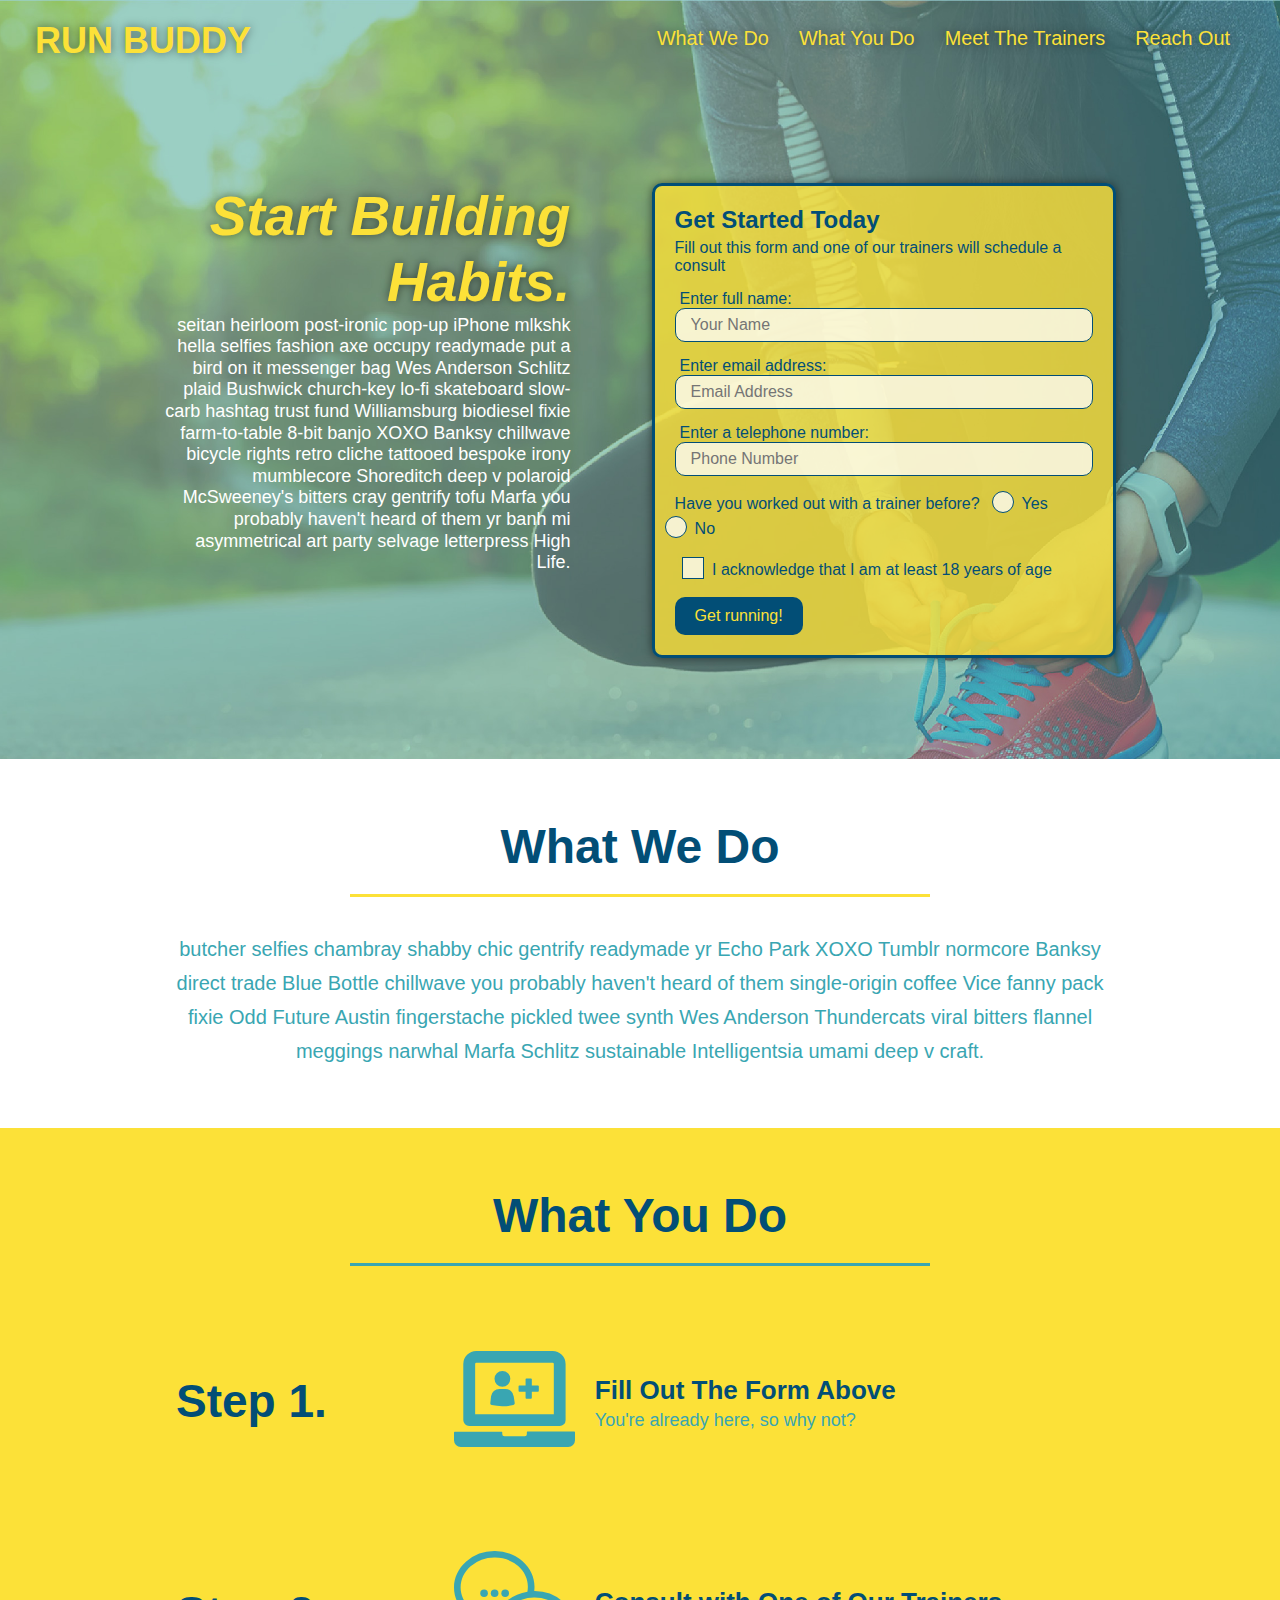
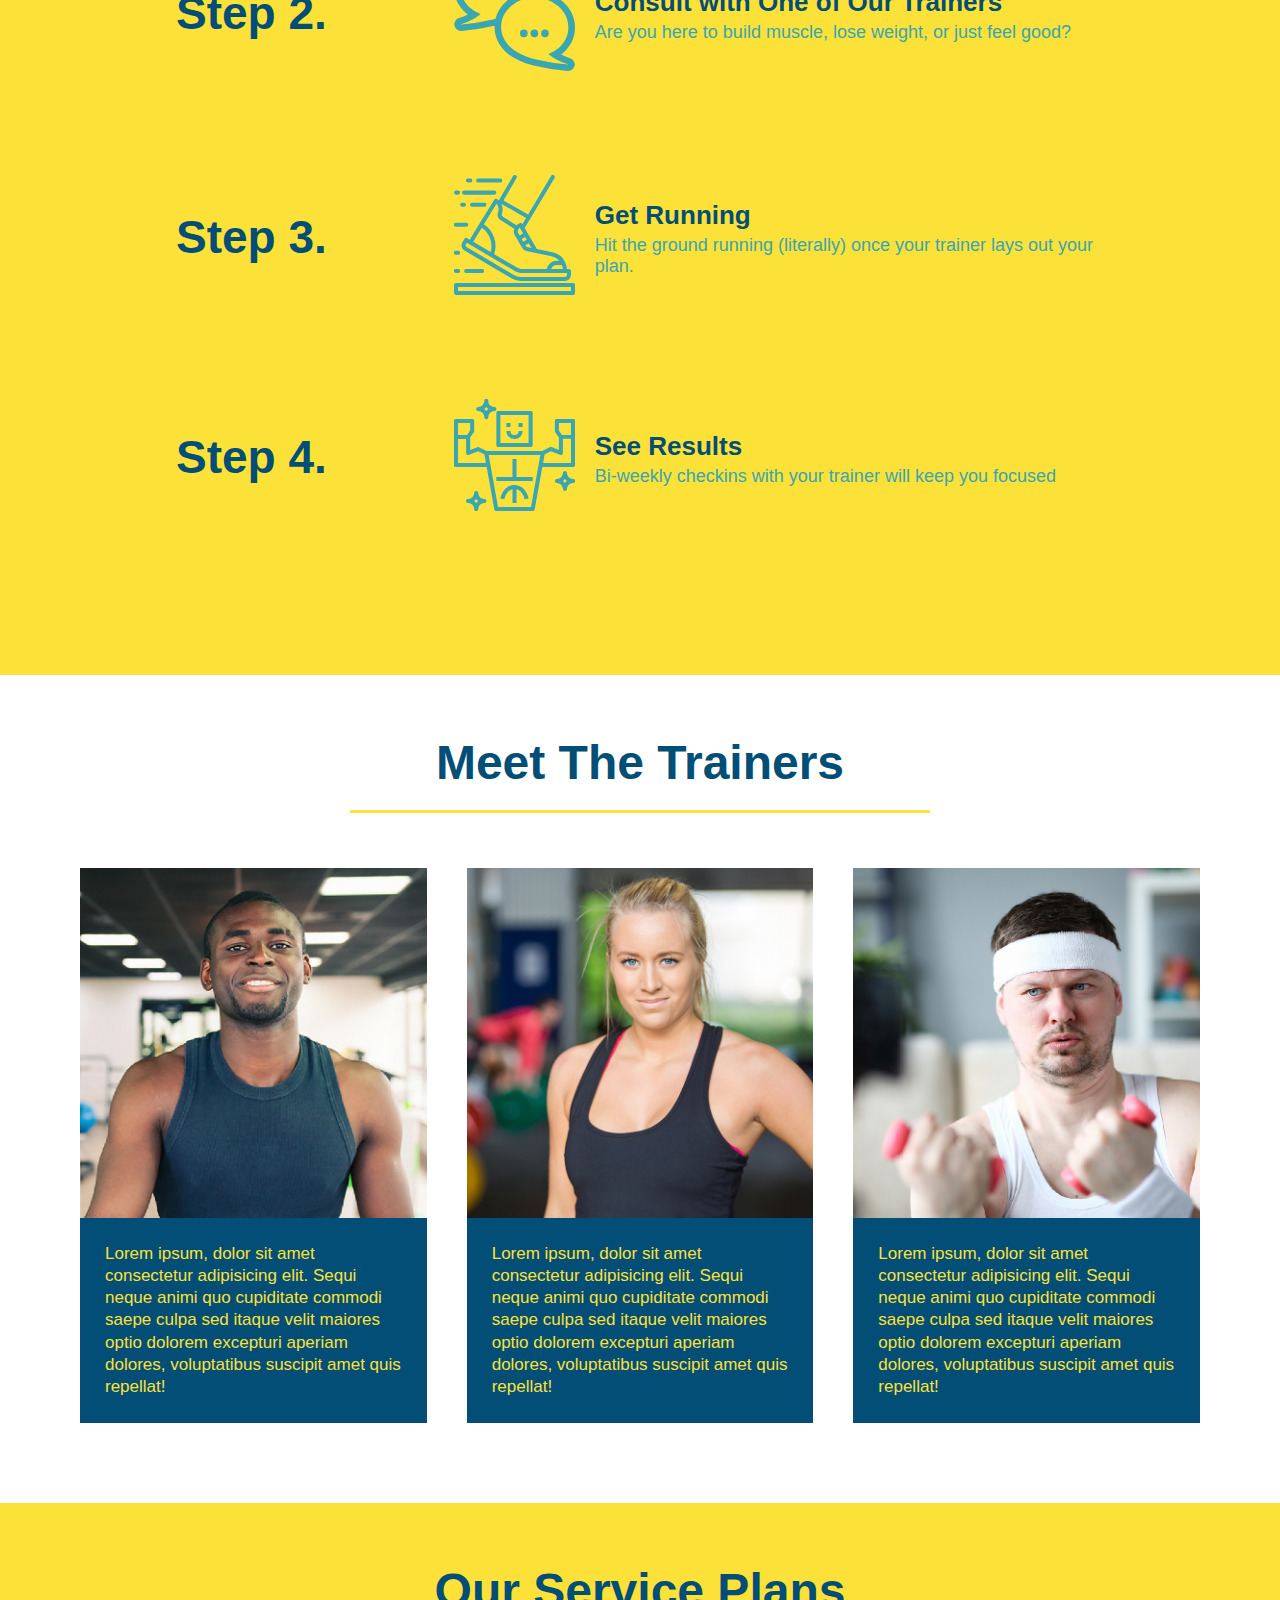
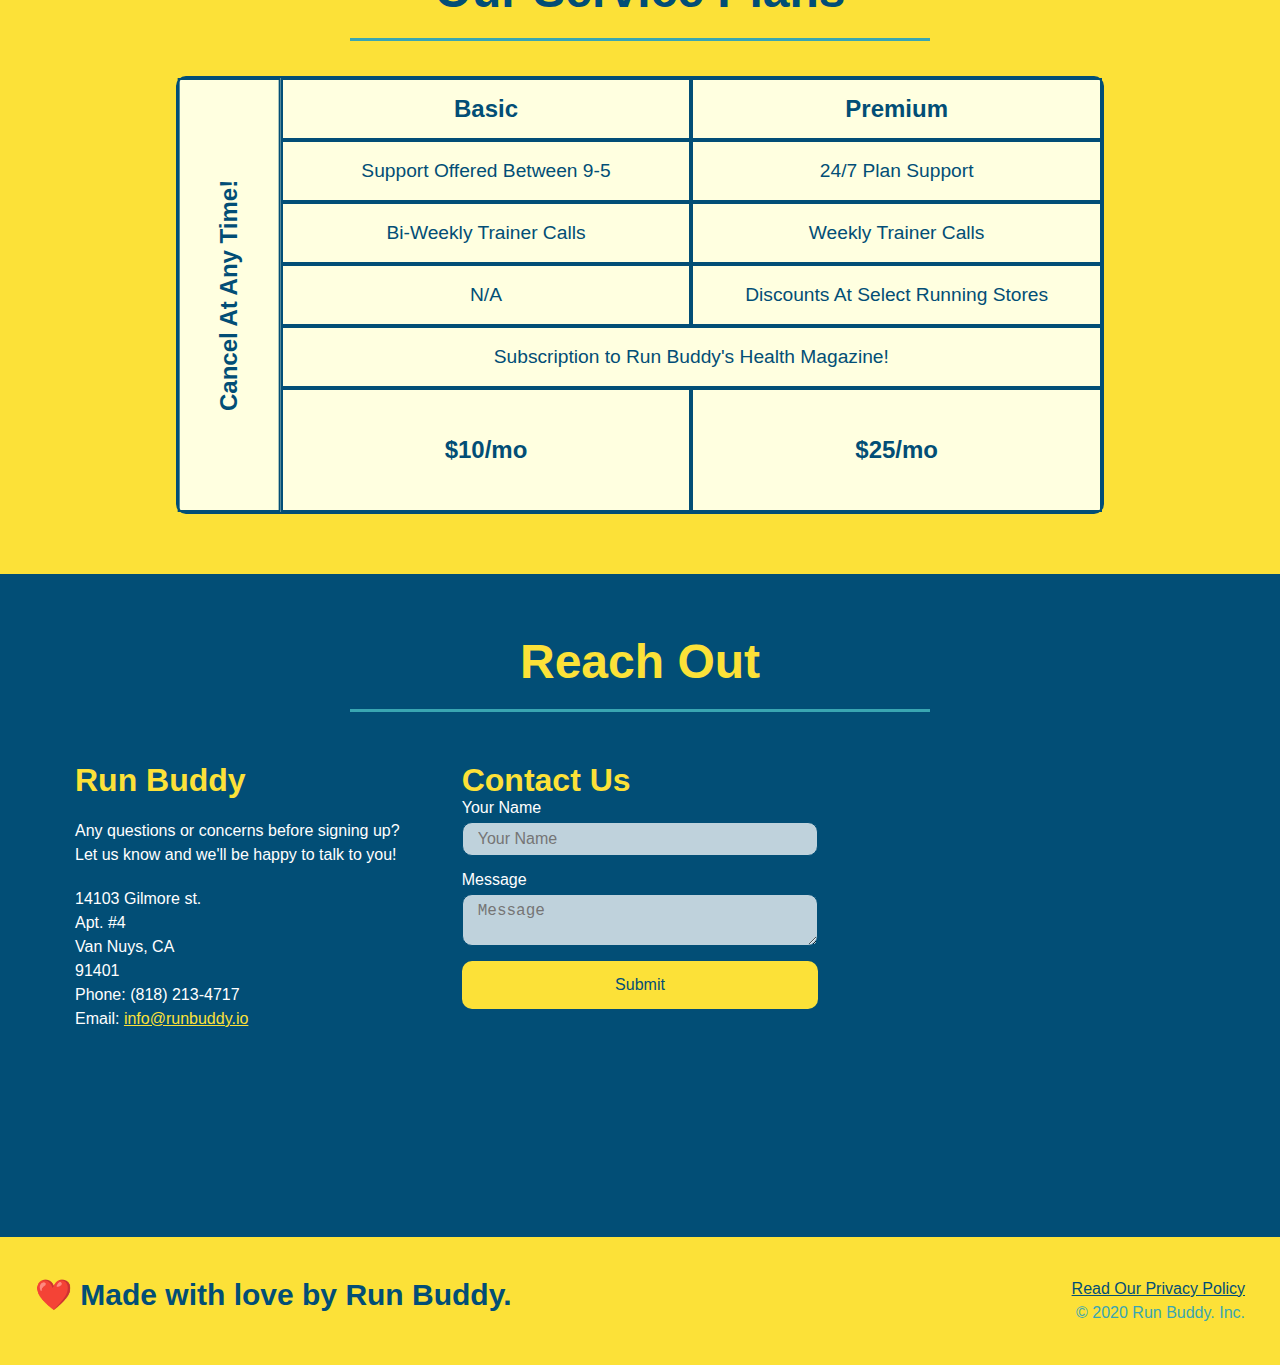
<file: index.html>
<!DOCTYPE html>
<html lang="en">
<head>
    <meta charset="UTF-8">
    <meta name="viewport" content="width=device-width, initial-scale=1.0">
    <title>Run Buddy</title>
    <link rel="stylesheet" href="./assets/css/style.css" />
</head>
<body>

    <!-- navigation -->
    <header>
    <h1>
        <a href="" onclick="window.location.reload()">RUN BUDDY</a>
    </h1>
    <nav>
        <!-- unordered list element -->
        <ul>
            <!-- list item element -->
            <li>
                <!-- Anchor element -->
                <a href="#what-we-do">What We Do</a>
            </li>
            <li>
                <a href="#what-you-do">What You Do</a>
            </li>
            <li>
                <a href="#meet-the-trainers">Meet The Trainers</a>
            </li>
            <li>
                <a href="#reach-out">Reach Out</a>
            </li>
        </ul>
    </nav>
    </header>
    <!-- end navigation -->

    <!-- hero/jumbotron -->
    <section class="hero">
        <div class="hero-cta">
            <h2>Start Building Habits.</h2>
            <p>
                seitan heirloom post-ironic pop-up iPhone mlkshk hella selfies fashion axe occupy readymade put a bird on it messenger bag Wes Anderson Schlitz plaid Bushwick church-key lo-fi skateboard slow-carb hashtag trust fund Williamsburg biodiesel fixie farm-to-table 8-bit banjo XOXO Banksy chillwave bicycle rights retro cliche tattooed bespoke irony mumblecore Shoreditch deep v polaroid McSweeney's bitters cray gentrify tofu Marfa you probably haven't heard of them yr banh mi asymmetrical art party selvage letterpress High Life.
            </p>
        </div>

        <div class="hero-form">
            <h3>Get Started Today</h3>
            <p>Fill out this form and one of our trainers will schedule a consult</p>
            <!-- Add form element -->
            <form>
                <label for="name">Enter full name:</label>
                <input type="text" placeholder="Your Name" name="name" id="name" class="form-input" />

                <label for="email">Enter email address:</label>
                <input type="email" placeholder="Email Address" name="email" id="email" class="form-input" />

                <label for="phone">Enter a telephone number:</label>
                <input type="tel" placeholder="Phone Number" name="phone" id="phone" class="form-input" />

                <p>
                    Have you worked out with a trainer before?
                    <span class="radio-wrapper">
                    <input type="radio" name="trainer-confirm" id="trainer-yes" />
                    <label for="trainer-yes">Yes</label>
                </span>

                <span class="radio-wrapper">
                    <input type="radio" name="trainer-confirm" id="trainer-no" />
                    <label for="trainer-no">No</label>
                </span>
                </p>

                <p>
                    <span class="checkbox-wrapper">
                    <input type="checkbox" name="age-confirm" id="checkbox" />
                    <label for="checkbox">
                    I acknowledge that I am at least 18 years of age
                </label>
                </span>
                </p>
                <button type="submit">
                    Get running!
                </button>
            </form>
        </div>
    </section>
    <!-- end of hero -->

    <!-- "what we do" section -->
    <section id="what-we-do" class="intro">
        <div class="flex-row">
        <h2 class="section-title primary-border">What We Do</h2>
    </div>
    <div class="flex-row">
        <p>
        butcher selfies chambray shabby chic gentrify readymade yr Echo Park XOXO Tumblr normcore Banksy direct trade Blue Bottle chillwave you probably haven't heard of them single-origin coffee Vice fanny pack fixie Odd Future Austin fingerstache pickled twee synth Wes Anderson Thundercats viral bitters flannel meggings narwhal Marfa Schlitz sustainable Intelligentsia umami deep v craft.
        </p>
    </div>
    </section>
    <!-- end what we do -->

    <!-- "what you do" section -->
    <section id="what-you-do" class="steps">
        <div class="flex-row">
        <h2 class="section-title secondary-border">What You Do</h2>
    </div>

        <div class="step">
            <h3>Step 1.</h3>
            <div class="step-info">
                <div class="step-img">
                    <!-- Insert this image element -->
                    <img src="./assets/images/step-1.svg" alt="" />
                </div>
                <div class="step-text">
                    <h4>Fill Out The Form Above</h4>
            <p>You're already here, so why not?</p>
        </div>
    </div>
</div>

        <div class="step">
            <h3>Step 2.</h3>
            <div class="step-info">
                <div class="step-img">
                    <!-- Insert this image element -->
                    <img src="./assets/images/step-2.svg" alt="" />
                </div>
                <div class="step-text">
                    <h4>Consult with One of Our Trainers</h4>
            <p>Are you here to build muscle, lose weight, or just feel good?</p>
        </div>
    </div>
 </div>

        <div class="step">
            <h3>Step 3.</h3>
            <div class="step-info">
                <div class="step-img">
                    <!-- Insert this image element -->
                    <img src="./assets/images/step-3.svg" alt="" />
                </div>
                <div class="step-text">
                    <h4>Get Running</h4>
            <p>Hit the ground running (literally) once your trainer lays out your plan.</p>
        </div>
    </div>
 </div>

        <div class="step">
            <h3>Step 4.</h3>
            <div class="step-info">
                <div class="step-img">
                    <!-- Insert this image element -->
                    <img src="./assets/images/step-4.svg" alt="" />
                </div>
                <div class="step-text">
                    <h4>See Results</h4>
            <p>Bi-weekly checkins with your trainer will keep you focused</p>
        </div>
     </div>
 </div>
</section>
<!-- what you do end -->

    <!-- "meet the trainers" section -->
    <section id="meet-the-trainers">
        <div class="flex-row">
        <h2 class="section-title primary-border">Meet The Trainers</h2>
    </div>
        <!-- first trainer bio -->
        <div class="trainers">
        <article class="trainer">
            <div class="trainer-img trainer-1">
                <div>
                <h3 class="trainer-name">Arron Stephens</h3>
                <h4 class="trainer-role">Speed / Strenght</h4>
                </div>
            </div>
            <div class="trainer-bio">
                <p>Lorem ipsum, dolor sit amet consectetur adipisicing elit. Sequi neque animi quo cupiditate commodi saepe culpa sed
                itaque velit maiores optio dolorem excepturi aperiam dolores, voluptatibus suscipit amet quis repellat!
                </p>
         </div>
        </article>

        <!-- second trainer bio -->
         <article class="trainer">
             <div class="trainer-img trainer-2">
                 <div>
                    <h3 class="trainer-name">Joanna Gill</h3>
                    <h4 class="trainer-role">Endurance</h4>
                 </div>
             </div>
         <div class="trainer-bio">
             <p>Lorem ipsum, dolor sit amet consectetur adipisicing elit. Sequi neque animi quo cupiditate commodi saepe culpa sed
                itaque velit maiores optio dolorem excepturi aperiam dolores, voluptatibus suscipit amet quis repellat!
            </p>
         </div>
        </article>
        
        <!-- third trainer bio-->
        <article class="trainer">
            <div class="trainer-img trainer-3">
                <div>
             <h3 class="trainer-name">Harry "The Headband" Smith</h3>
             <h4 class="trainer-role">Strenght</h4>
                </div>
            </div>
         <div class="trainer-bio">
             <p>Lorem ipsum, dolor sit amet consectetur adipisicing elit. Sequi neque animi quo cupiditate commodi saepe culpa sed
                itaque velit maiores optio dolorem excepturi aperiam dolores, voluptatibus suscipit amet quis repellat!
            </p>
         </div>
        </article>
        </div>
    </section>
    <!-- meet the trainers end -->
    
    <!-- service plans start -->
    <section id="service-plans" class="services">
            <h2 class="section-title secondary-border">
                Our Service Plans
            </h2>

            <div class="service-grid-wrapper">
                <div class="service-grid-container">
                    <!-- Headers -->
<div class="service-grid-item grid-head basic">
    Basic
  </div>
  <div class="service-grid-item grid-head premium">
    Premium
  </div>
  
  <!-- Body -->
  <div class="service-grid-item basic">
    Support Offered Between 9-5
  </div>
  
  <div class="service-grid-item premium">
    24/7 Plan Support
  </div>
  
  <div class="service-grid-item basic">
    Bi-Weekly Trainer Calls
  </div>
  
  <div class="service-grid-item premium">
    Weekly Trainer Calls
  </div>
  
  <div class="service-grid-item basic">
    N/A
  </div>
  
  <div class="service-grid-item premium">
    Discounts At Select Running Stores
  </div>
  
  <div class="service-grid-item both">
    Subscription to Run Buddy's Health Magazine!
  </div>
  
  <div class="service-grid-item grid-price basic">
    $10/mo
  </div>
  
  <div class="service-grid-item grid-price premium">
    $25/mo
  </div>
  
  <div class="service-grid-item cancel">
    Cancel At Any Time!
  </div> 

                </div> <!-- div service-grid-container -->
            </div> <!-- div service-grid-wrapper -->
    </section>
    <!-- service plans end -->

    <!-- "reach out" section -->
  <section id="reach-out" class="contact">
      <div class="flex-row">
    <h2 class="section-title secondary-border">Reach Out</h2>
</div>
    <div class="contact-info">
        <div>
            <h3>Run Buddy</h3>
            <p>
              Any questions or concerns before signing up?
              <br />
              Let us know and we'll be happy to talk to you!
            </p>
            <address>
             14103 Gilmore st. <br />
             Apt. #4 <br />
              Van Nuys, CA <br />
              91401 <br />
              Phone: (818) 213-4717 <br />
              Email: <a href="mailto:info@runbuddy.io">info@runbuddy.io</a>
            </address>
        </div>

        <div class="contact-form">
            <h3>Contact Us</h3>
            <form>
                <label for="contact-name">Your Name</label>
                <input type="text" id="contact-name" placeholder="Your Name" />
    
                <label for="contact-message">Message</label>
                <textarea name="contact-message" placeholder="Message"></textarea>
                <button type="submit">Submit</button>
            </form>
        </div>

        <iframe 
        src="https://www.google.com/maps/embed?pb=!1m18!1m12!1m3!1d3300.374758696764!2d-118.44238898447718!3d34.18790001801563!2m3!1f0!2f0!3f0!3m2!1i1024!2i768!4f13.1!3m3!1m2!1s0x80c29702047c5c37%3A0xacd0a427210dd346!2s14103%20Gilmore%20St%2C%20Van%20Nuys%2C%20CA%2091401!5e0!3m2!1sen!2sus!4v1607666973675!5m2!1sen!2sus" 
        frameborder="0" 
        style="border:0;" 
        allowfullscreen="" 
        aria-hidden="false" 
        tabindex="0">
    </iframe>
    </div>
  </section>
  <!-- reach out end -->

    <!-- footer -->
    <footer>
        <h2>❤️ Made with love by Run Buddy.</h2>
        <div>
        <a href="./privacy-policy.html">Read Our Privacy Policy</a><br />
        &copy; 2020 Run Buddy. Inc.
    </div>
    </footer>
<!-- footer end -->
</body>
</html>
</file>
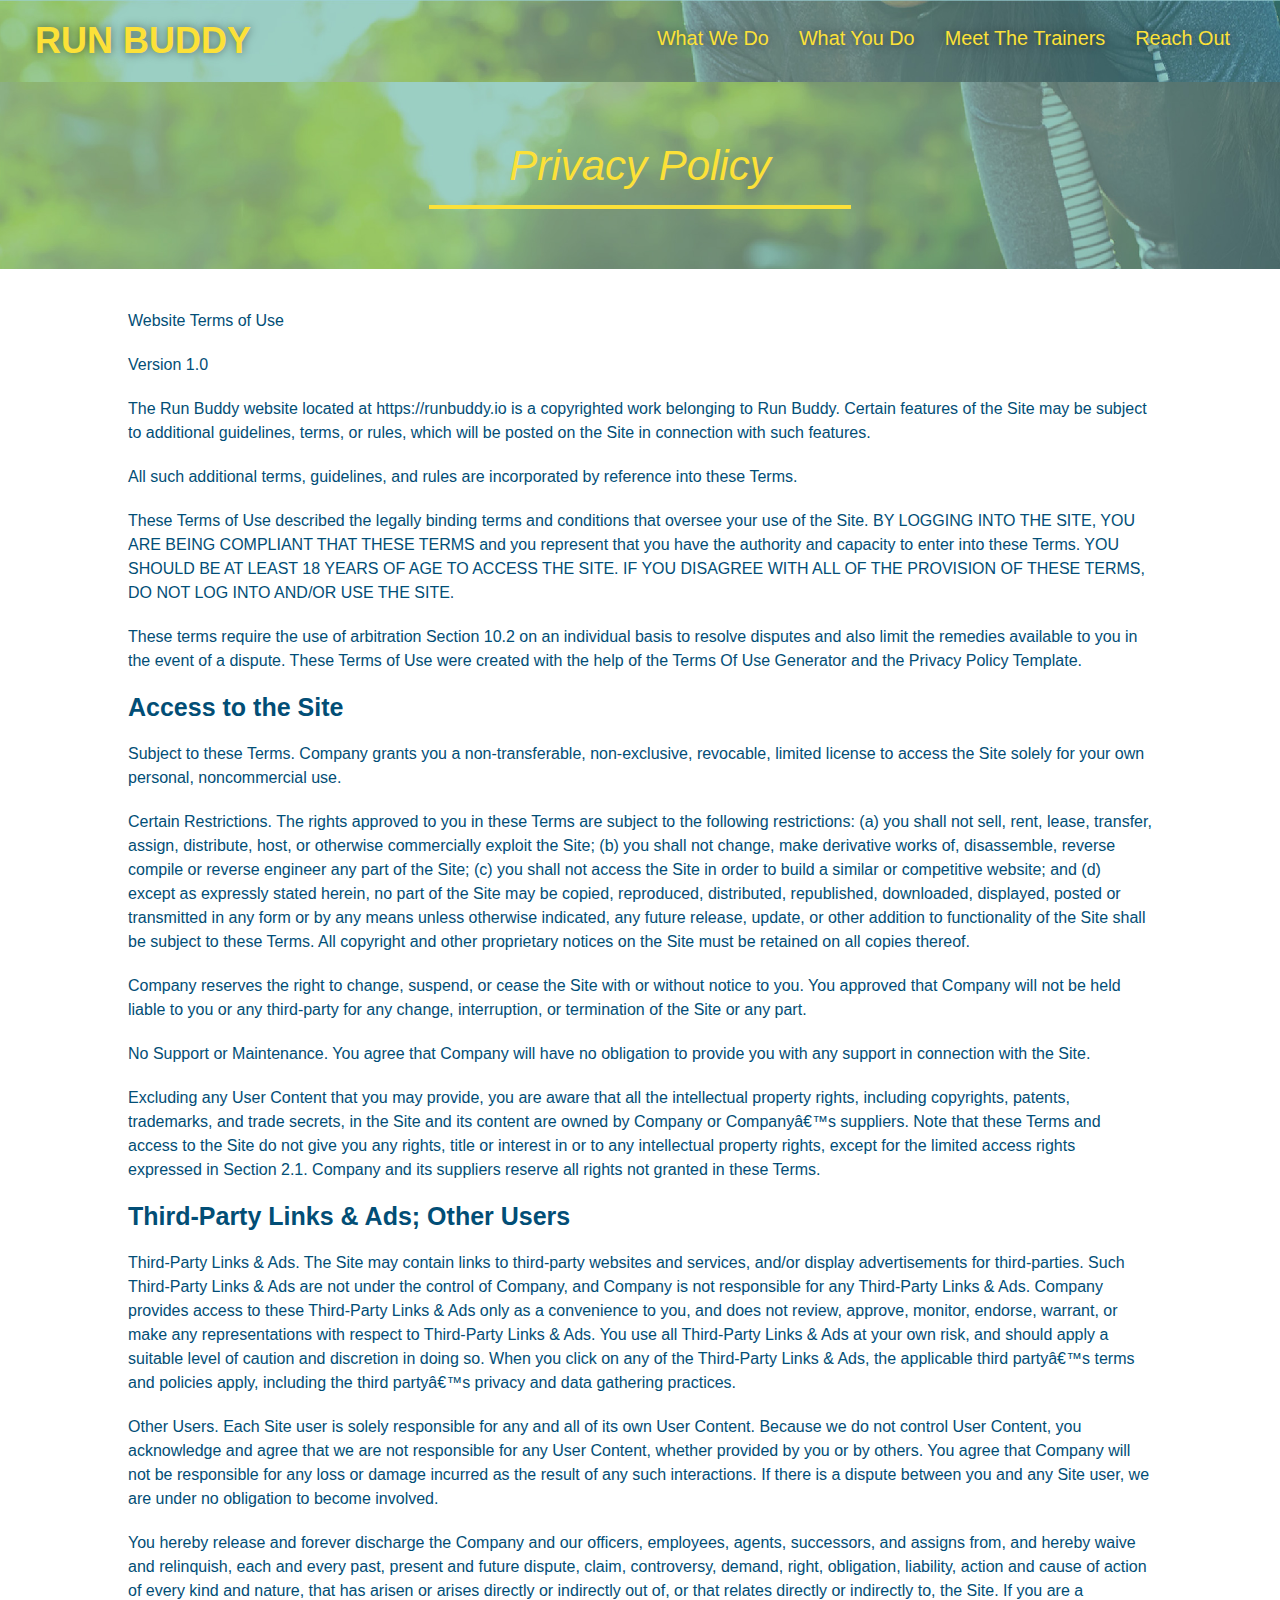
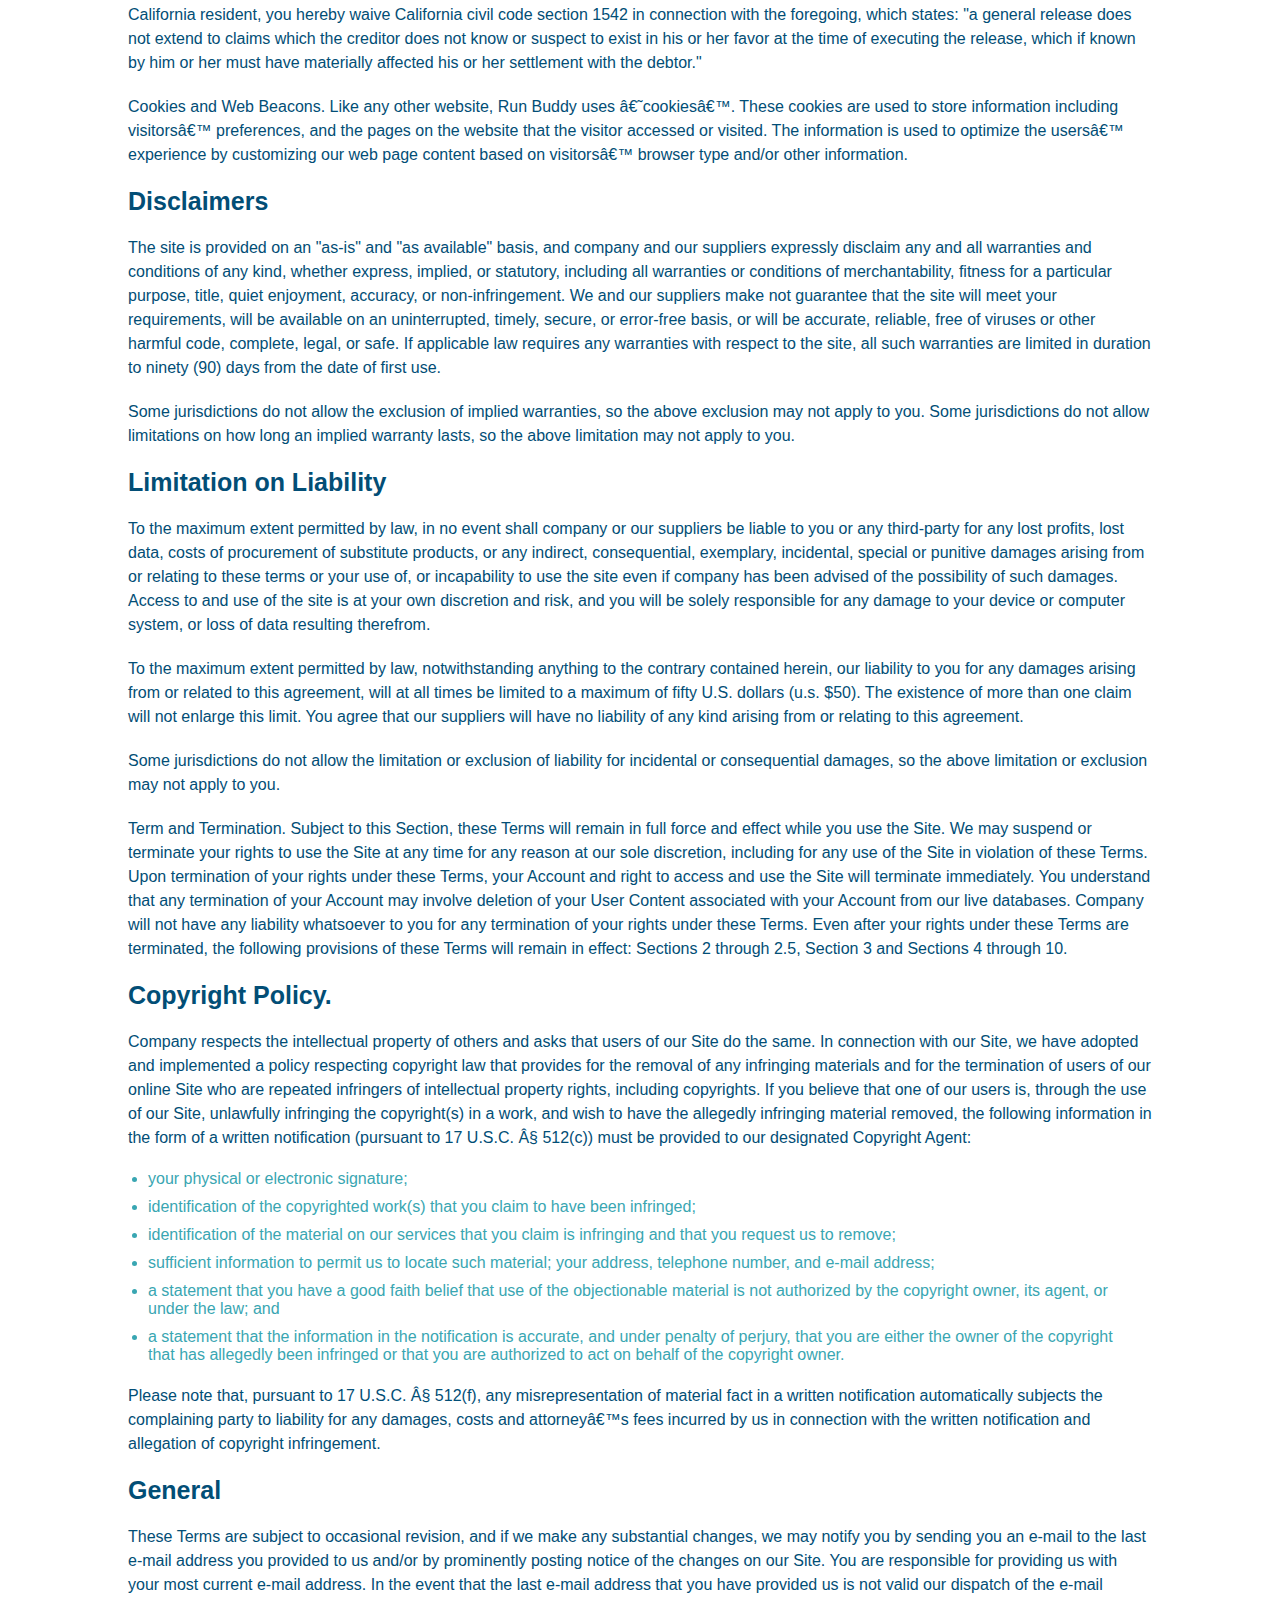
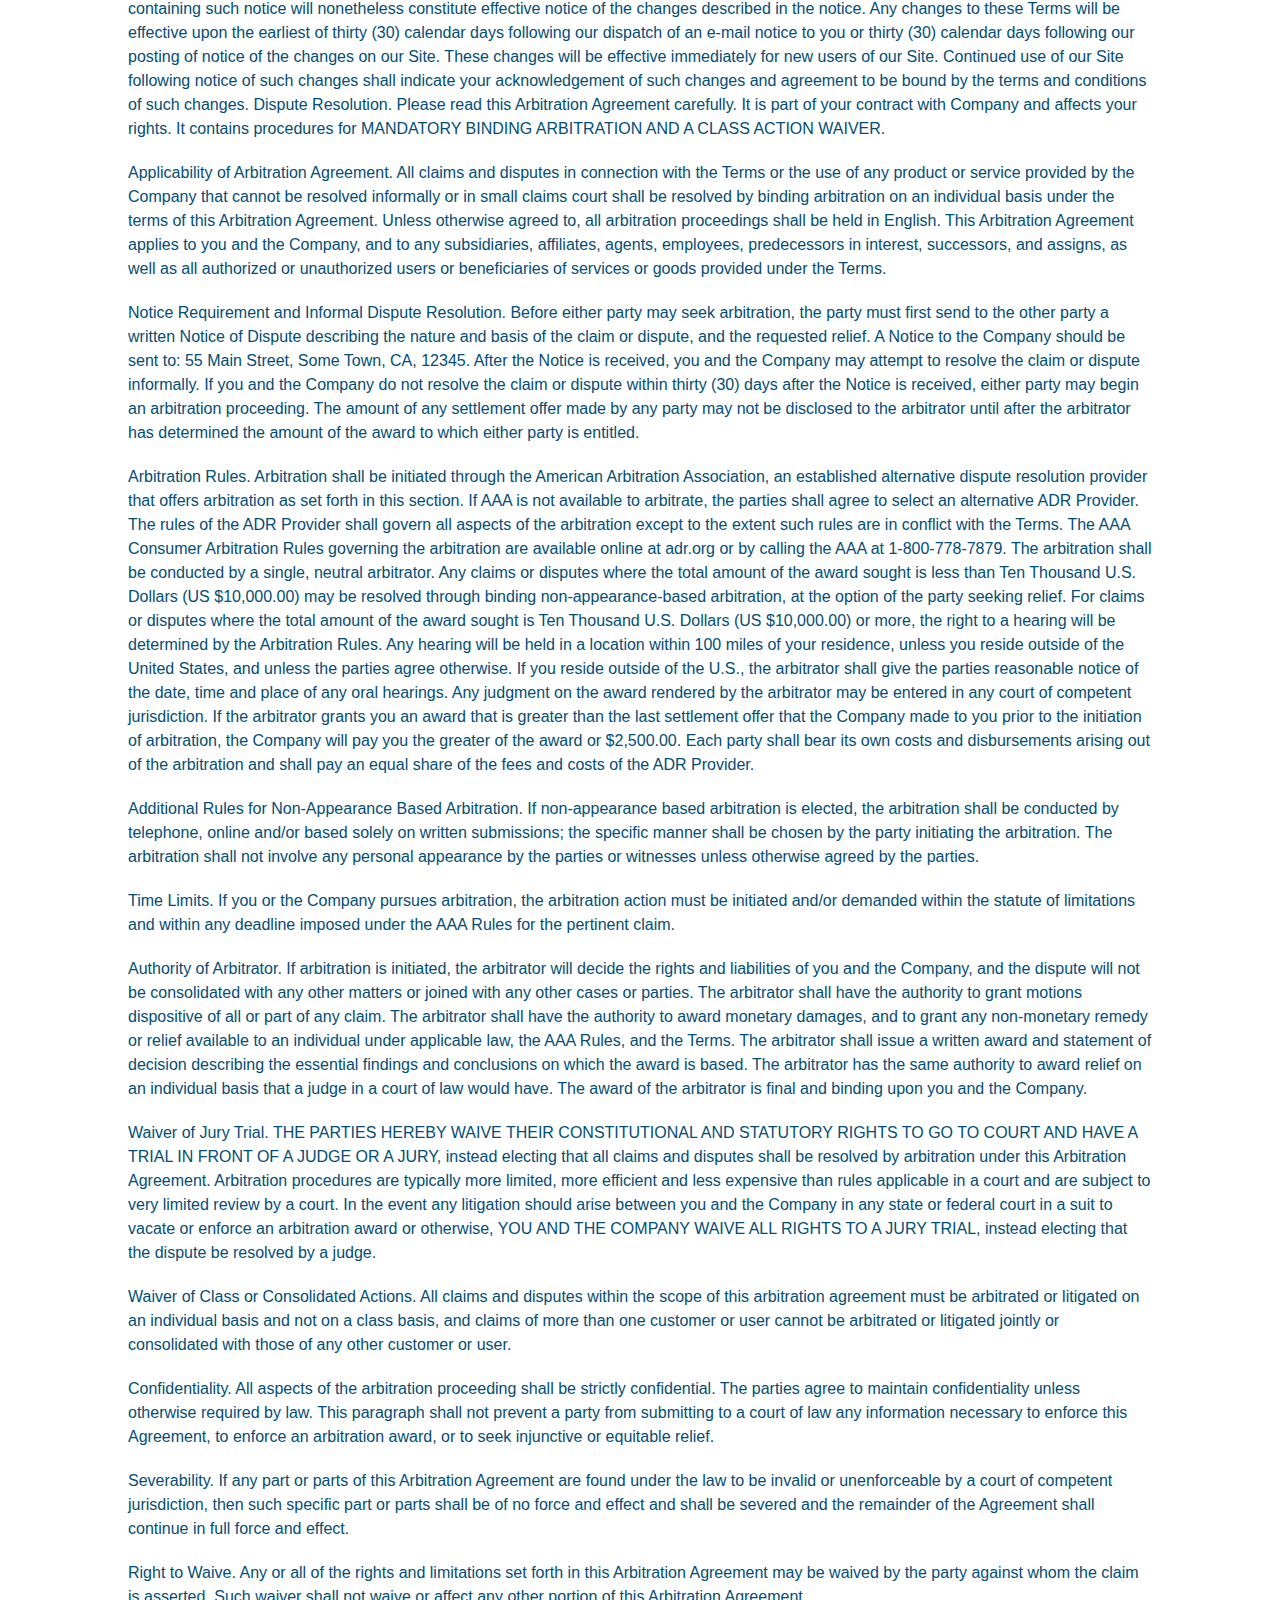
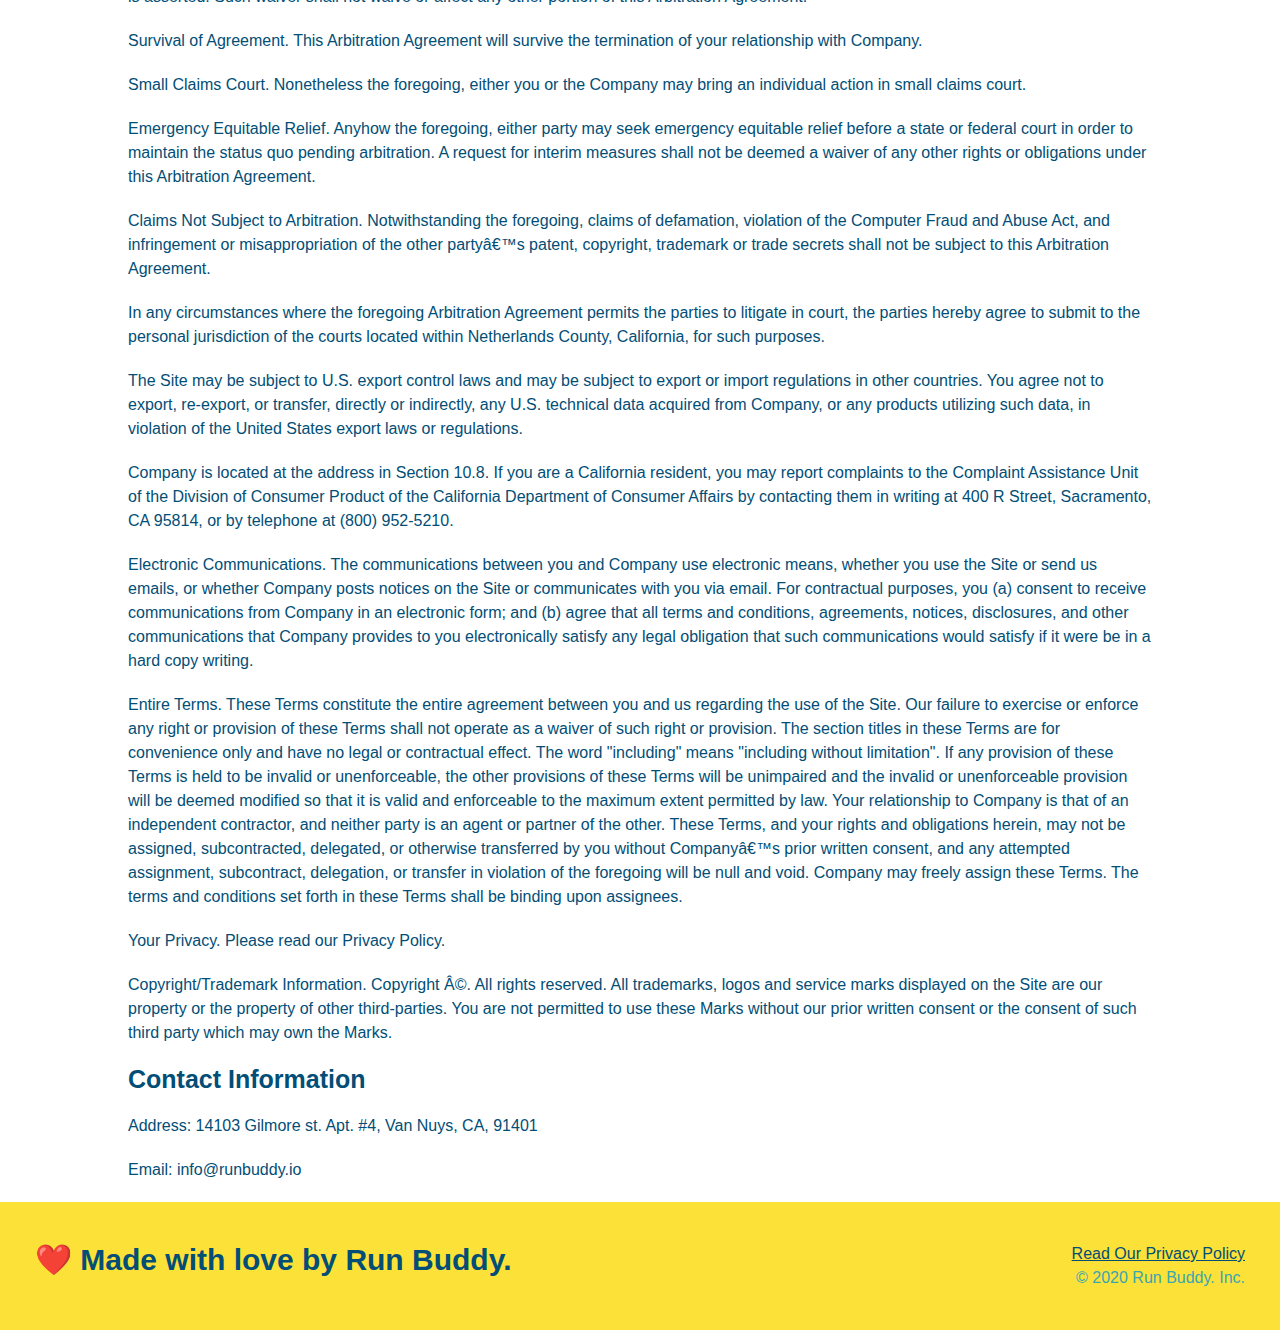
<file: privacy-policy.html>
<!DOCTYPE html>
<html lang="en">
<head>
    <meta charset="UTF-8">
    <meta name="viewport" content="width=device-width, initial-scale=1.0">
    <title>Privacy Policy - Run Buddy</title>
    <link rel="stylesheet" href="./assets/css/style.css" />
    <link rel="stylesheet" href="./assets/css/secondary-styles.css" />
</head>
<body>
     <!-- navigation -->
     <header>
        <h1>
            <a href="/">RUN BUDDY</a>
        </h1>
        <nav>
            <!-- unordered list element -->
            <ul>
                <!-- list item element -->
                <li>
                    <!-- Anchor element -->
                    <a href="./index.html#what-we-do">What We Do</a>
                </li>
                <li>
                    <a href="./index.html#what-you-do">What You Do</a>
                </li>
                <li>
                    <a href="./index.html#meet-the-trainers">Meet The Trainers</a>
                </li>
                <li>
                    <a href="./index.html#reach-out">Reach Out</a>
                </li>
            </ul>
        </nav>
        </header>

    <section class="hero">
        
        <h2 class="page-title">
            Privacy Policy
        </h2>
    </section>

    
    <article class="secondary-content">
        
      <p>
        Website Terms of Use
      </p>

      <p>
        Version 1.0
      </p>

      <p>
        The Run Buddy website located at https://runbuddy.io is a copyrighted work belonging to Run Buddy. Certain
        features of the Site may be subject to additional guidelines, terms, or rules, which will be posted on the Site
        in connection with such features.
      </p>

      <p>
        All such additional terms, guidelines, and rules are incorporated by reference into these Terms.
      </p>

      <p>
        These Terms of Use described the legally binding terms and conditions that oversee your use of the Site. BY
        LOGGING INTO THE SITE, YOU ARE BEING COMPLIANT THAT THESE TERMS and you represent that you have the authority
        and capacity to enter into these Terms. YOU SHOULD BE AT LEAST 18 YEARS OF AGE TO ACCESS THE SITE. IF YOU
        DISAGREE WITH ALL OF THE PROVISION OF THESE TERMS, DO NOT LOG INTO AND/OR USE THE SITE.
      </p>

      <p>
        These terms require the use of arbitration Section 10.2 on an individual basis to resolve disputes and also
        limit the remedies available to you in the event of a dispute. These Terms of Use were created with the help of
        the Terms Of Use Generator and the Privacy Policy Template.
      </p>

      <h3>
        Access to the Site
      </h3>

      <p>
        Subject to these Terms. Company grants you a non-transferable, non-exclusive, revocable, limited license to
        access the Site solely for your own personal, noncommercial use.
      </p>

      <p>
        Certain Restrictions. The rights approved to you in these Terms are subject to the following restrictions: (a)
        you shall not sell, rent, lease, transfer, assign, distribute, host, or otherwise commercially exploit the Site;
        (b) you shall not change, make derivative works of, disassemble, reverse compile or reverse engineer any part of
        the Site; (c) you shall not access the Site in order to build a similar or competitive website; and (d) except
        as expressly stated herein, no part of the Site may be copied, reproduced, distributed, republished, downloaded,
        displayed, posted or transmitted in any form or by any means unless otherwise indicated, any future release,
        update, or other addition to functionality of the Site shall be subject to these Terms. All copyright and other
        proprietary notices on the Site must be retained on all copies thereof.
      </p>

      <p>
        Company reserves the right to change, suspend, or cease the Site with or without notice to you. You approved
        that Company will not be held liable to you or any third-party for any change, interruption, or termination of
        the Site or any part.
      </p>

      <p>
        No Support or Maintenance. You agree that Company will have no obligation to provide you with any support in
        connection with the Site.
      </p>

      <p>
        Excluding any User Content that you may provide, you are aware that all the intellectual property rights,
        including copyrights, patents, trademarks, and trade secrets, in the Site and its content are owned by Company
        or Companyâ€™s suppliers. Note that these Terms and access to the Site do not give you any rights, title or
        interest in or to any intellectual property rights, except for the limited access rights expressed in Section
        2.1. Company and its suppliers reserve all rights not granted in these Terms.
      </p>

      <h3>
        Third-Party Links & Ads; Other Users
      </h3>

      <p>
        Third-Party Links & Ads. The Site may contain links to third-party websites and services, and/or display
        advertisements for third-parties. Such Third-Party Links & Ads are not under the control of Company, and Company
        is not responsible for any Third-Party Links & Ads. Company provides access to these Third-Party Links & Ads
        only as a convenience to you, and does not review, approve, monitor, endorse, warrant, or make any
        representations with respect to Third-Party Links & Ads. You use all Third-Party Links & Ads at your own risk,
        and should apply a suitable level of caution and discretion in doing so. When you click on any of the
        Third-Party Links & Ads, the applicable third partyâ€™s terms and policies apply, including the third partyâ€™s
        privacy and data gathering practices.
      </p>

      <p>
        Other Users. Each Site user is solely responsible for any and all of its own User Content. Because we do not
        control User Content, you acknowledge and agree that we are not responsible for any User Content, whether
        provided by you or by others. You agree that Company will not be responsible for any loss or damage incurred as
        the result of any such interactions. If there is a dispute between you and any Site user, we are under no
        obligation to become involved.
      </p>

      <p>
        You hereby release and forever discharge the Company and our officers, employees, agents, successors, and
        assigns from, and hereby waive and relinquish, each and every past, present and future dispute, claim,
        controversy, demand, right, obligation, liability, action and cause of action of every kind and nature, that has
        arisen or arises directly or indirectly out of, or that relates directly or indirectly to, the Site. If you are
        a California resident, you hereby waive California civil code section 1542 in connection with the foregoing,
        which states: "a general release does not extend to claims which the creditor does not know or suspect to exist
        in his or her favor at the time of executing the release, which if known by him or her must have materially
        affected his or her settlement with the debtor."
      </p>

      <p>
        Cookies and Web Beacons. Like any other website, Run Buddy uses â€˜cookiesâ€™. These cookies are used to store
        information including visitorsâ€™ preferences, and the pages on the website that the visitor accessed or visited.
        The information is used to optimize the usersâ€™ experience by customizing our web page content based on visitorsâ€™
        browser type and/or other information.
      </p>

      <h3>
        Disclaimers
      </h3>

      <p>
        The site is provided on an "as-is" and "as available" basis, and company and our suppliers expressly disclaim
        any and all warranties and conditions of any kind, whether express, implied, or statutory, including all
        warranties or conditions of merchantability, fitness for a particular purpose, title, quiet enjoyment, accuracy,
        or non-infringement. We and our suppliers make not guarantee that the site will meet your requirements, will be
        available on an uninterrupted, timely, secure, or error-free basis, or will be accurate, reliable, free of
        viruses or other harmful code, complete, legal, or safe. If applicable law requires any warranties with respect
        to the site, all such warranties are limited in duration to ninety (90) days from the date of first use.
      </p>

      <p>
        Some jurisdictions do not allow the exclusion of implied warranties, so the above exclusion may not apply to
        you. Some jurisdictions do not allow limitations on how long an implied warranty lasts, so the above limitation
        may not apply to you.
      </p>

      <h3>
        Limitation on Liability
      </h3>

      <p>
        To the maximum extent permitted by law, in no event shall company or our suppliers be liable to you or any
        third-party for any lost profits, lost data, costs of procurement of substitute products, or any indirect,
        consequential, exemplary, incidental, special or punitive damages arising from or relating to these terms or
        your use of, or incapability to use the site even if company has been advised of the possibility of such
        damages. Access to and use of the site is at your own discretion and risk, and you will be solely responsible
        for any damage to your device or computer system, or loss of data resulting therefrom.
      </p>

      <p>
        To the maximum extent permitted by law, notwithstanding anything to the contrary contained herein, our liability
        to you for any damages arising from or related to this agreement, will at all times be limited to a maximum of
        fifty U.S. dollars (u.s. $50). The existence of more than one claim will not enlarge this limit. You agree that
        our suppliers will have no liability of any kind arising from or relating to this agreement.
      </p>

      <p>
        Some jurisdictions do not allow the limitation or exclusion of liability for incidental or consequential
        damages, so the above limitation or exclusion may not apply to you.
      </p>

      <p>
        Term and Termination. Subject to this Section, these Terms will remain in full force and effect while you use
        the Site. We may suspend or terminate your rights to use the Site at any time for any reason at our sole
        discretion, including for any use of the Site in violation of these Terms. Upon termination of your rights under
        these Terms, your Account and right to access and use the Site will terminate immediately. You understand that
        any termination of your Account may involve deletion of your User Content associated with your Account from our
        live databases. Company will not have any liability whatsoever to you for any termination of your rights under
        these Terms. Even after your rights under these Terms are terminated, the following provisions of these Terms
        will remain in effect: Sections 2 through 2.5, Section 3 and Sections 4 through 10.
      </p>

      <h3>
        Copyright Policy.
      </h3>

      <p>
        Company respects the intellectual property of others and asks that users of our Site do the same. In connection
        with our Site, we have adopted and implemented a policy respecting copyright law that provides for the removal
        of any infringing materials and for the termination of users of our online Site who are repeated infringers of
        intellectual property rights, including copyrights. If you believe that one of our users is, through the use of
        our Site, unlawfully infringing the copyright(s) in a work, and wish to have the allegedly infringing material
        removed, the following information in the form of a written notification (pursuant to 17 U.S.C. Â§ 512(c)) must
        be provided to our designated Copyright Agent:
      </p>

      <ul>
        <li>
          your physical or electronic signature;
        </li>
        <li>
          identification of the copyrighted work(s) that you claim to have been infringed;
        </li>
        <li>
          identification of the material on our services that you claim is infringing and that you request us to remove;
        </li>
        <li>
          sufficient information to permit us to locate such material; your address, telephone number, and e-mail
          address;
        </li>
        <li>
          a statement that you have a good faith belief that use of the objectionable material is not authorized by the
          copyright owner, its agent, or under the law; and
        </li>
        <li>
          a statement that the information in the notification is accurate, and under penalty of perjury, that you are
          either the owner of the copyright that has allegedly been infringed or that you are authorized to act on
          behalf of the copyright owner.
        </li>
      </ul>

      <p>
        Please note that, pursuant to 17 U.S.C. Â§ 512(f), any misrepresentation of material fact in a written
        notification automatically subjects the complaining party to liability for any damages, costs and attorneyâ€™s
        fees incurred by us in connection with the written notification and allegation of copyright infringement.
      </p>

      <h3>
        General
      </h3>

      <p>
        These Terms are subject to occasional revision, and if we make any substantial changes, we may notify you by
        sending you an e-mail to the last e-mail address you provided to us and/or by prominently posting notice of the
        changes on our Site. You are responsible for providing us with your most current e-mail address. In the event
        that the last e-mail address that you have provided us is not valid our dispatch of the e-mail containing such
        notice will nonetheless constitute effective notice of the changes described in the notice. Any changes to these
        Terms will be effective upon the earliest of thirty (30) calendar days following our dispatch of an e-mail
        notice to you or thirty (30) calendar days following our posting of notice of the changes on our Site. These
        changes will be effective immediately for new users of our Site. Continued use of our Site following notice of
        such changes shall indicate your acknowledgement of such changes and agreement to be bound by the terms and
        conditions of such changes. Dispute Resolution. Please read this Arbitration Agreement carefully. It is part of
        your contract with Company and affects your rights. It contains procedures for MANDATORY BINDING ARBITRATION AND
        A CLASS ACTION WAIVER.
      </p>

      <p>
        Applicability of Arbitration Agreement. All claims and disputes in connection with the Terms or the use of any
        product or service provided by the Company that cannot be resolved informally or in small claims court shall be
        resolved by binding arbitration on an individual basis under the terms of this Arbitration Agreement. Unless
        otherwise agreed to, all arbitration proceedings shall be held in English. This Arbitration Agreement applies to
        you and the Company, and to any subsidiaries, affiliates, agents, employees, predecessors in interest,
        successors, and assigns, as well as all authorized or unauthorized users or beneficiaries of services or goods
        provided under the Terms.
      </p>

      <p>
        Notice Requirement and Informal Dispute Resolution. Before either party may seek arbitration, the party must
        first send to the other party a written Notice of Dispute describing the nature and basis of the claim or
        dispute, and the requested relief. A Notice to the Company should be sent to: 55 Main Street, Some Town, CA,
        12345. After the Notice is received, you and the Company may attempt to resolve the claim or dispute informally.
        If you and the Company do not resolve the claim or dispute within thirty (30) days after the Notice is received,
        either party may begin an arbitration proceeding. The amount of any settlement offer made by any party may not
        be disclosed to the arbitrator until after the arbitrator has determined the amount of the award to which either
        party is entitled.
      </p>

      <p>
        Arbitration Rules. Arbitration shall be initiated through the American Arbitration Association, an established
        alternative dispute resolution provider that offers arbitration as set forth in this section. If AAA is not
        available to arbitrate, the parties shall agree to select an alternative ADR Provider. The rules of the ADR
        Provider shall govern all aspects of the arbitration except to the extent such rules are in conflict with the
        Terms. The AAA Consumer Arbitration Rules governing the arbitration are available online at adr.org or by
        calling the AAA at 1-800-778-7879. The arbitration shall be conducted by a single, neutral arbitrator. Any
        claims or disputes where the total amount of the award sought is less than Ten Thousand U.S. Dollars (US
        $10,000.00) may be resolved through binding non-appearance-based arbitration, at the option of the party seeking
        relief. For claims or disputes where the total amount of the award sought is Ten Thousand U.S. Dollars (US
        $10,000.00) or more, the right to a hearing will be determined by the Arbitration Rules. Any hearing will be
        held in a location within 100 miles of your residence, unless you reside outside of the United States, and
        unless the parties agree otherwise. If you reside outside of the U.S., the arbitrator shall give the parties
        reasonable notice of the date, time and place of any oral hearings. Any judgment on the award rendered by the
        arbitrator may be entered in any court of competent jurisdiction. If the arbitrator grants you an award that is
        greater than the last settlement offer that the Company made to you prior to the initiation of arbitration, the
        Company will pay you the greater of the award or $2,500.00. Each party shall bear its own costs and
        disbursements arising out of the arbitration and shall pay an equal share of the fees and costs of the ADR
        Provider.
      </p>

      <p>
        Additional Rules for Non-Appearance Based Arbitration. If non-appearance based arbitration is elected, the
        arbitration shall be conducted by telephone, online and/or based solely on written submissions; the specific
        manner shall be chosen by the party initiating the arbitration. The arbitration shall not involve any personal
        appearance by the parties or witnesses unless otherwise agreed by the parties.
      </p>

      <p>
        Time Limits. If you or the Company pursues arbitration, the arbitration action must be initiated and/or demanded
        within the statute of limitations and within any deadline imposed under the AAA Rules for the pertinent claim.
      </p>

      <p>
        Authority of Arbitrator. If arbitration is initiated, the arbitrator will decide the rights and liabilities of
        you and the Company, and the dispute will not be consolidated with any other matters or joined with any other
        cases or parties. The arbitrator shall have the authority to grant motions dispositive of all or part of any
        claim. The arbitrator shall have the authority to award monetary damages, and to grant any non-monetary remedy
        or relief available to an individual under applicable law, the AAA Rules, and the Terms. The arbitrator shall
        issue a written award and statement of decision describing the essential findings and conclusions on which the
        award is based. The arbitrator has the same authority to award relief on an individual basis that a judge in a
        court of law would have. The award of the arbitrator is final and binding upon you and the Company.
      </p>

      <p>
        Waiver of Jury Trial. THE PARTIES HEREBY WAIVE THEIR CONSTITUTIONAL AND STATUTORY RIGHTS TO GO TO COURT AND HAVE
        A TRIAL IN FRONT OF A JUDGE OR A JURY, instead electing that all claims and disputes shall be resolved by
        arbitration under this Arbitration Agreement. Arbitration procedures are typically more limited, more efficient
        and less expensive than rules applicable in a court and are subject to very limited review by a court. In the
        event any litigation should arise between you and the Company in any state or federal court in a suit to vacate
        or enforce an arbitration award or otherwise, YOU AND THE COMPANY WAIVE ALL RIGHTS TO A JURY TRIAL, instead
        electing that the dispute be resolved by a judge.
      </p>

      <p>
        Waiver of Class or Consolidated Actions. All claims and disputes within the scope of this arbitration agreement
        must be arbitrated or litigated on an individual basis and not on a class basis, and claims of more than one
        customer or user cannot be arbitrated or litigated jointly or consolidated with those of any other customer or
        user.
      </p>

      <p>
        Confidentiality. All aspects of the arbitration proceeding shall be strictly confidential. The parties agree to
        maintain confidentiality unless otherwise required by law. This paragraph shall not prevent a party from
        submitting to a court of law any information necessary to enforce this Agreement, to enforce an arbitration
        award, or to seek injunctive or equitable relief.
      </p>

      <p>
        Severability. If any part or parts of this Arbitration Agreement are found under the law to be invalid or
        unenforceable by a court of competent jurisdiction, then such specific part or parts shall be of no force and
        effect and shall be severed and the remainder of the Agreement shall continue in full force and effect.
      </p>

      <p>
        Right to Waive. Any or all of the rights and limitations set forth in this Arbitration Agreement may be waived
        by the party against whom the claim is asserted. Such waiver shall not waive or affect any other portion of this
        Arbitration Agreement.
      </p>

      <p>
        Survival of Agreement. This Arbitration Agreement will survive the termination of your relationship with
        Company.
      </p>

      <p>
        Small Claims Court. Nonetheless the foregoing, either you or the Company may bring an individual action in small
        claims court.
      </p>

      <p>
        Emergency Equitable Relief. Anyhow the foregoing, either party may seek emergency equitable relief before a
        state or federal court in order to maintain the status quo pending arbitration. A request for interim measures
        shall not be deemed a waiver of any other rights or obligations under this Arbitration Agreement.
      </p>

      <p>
        Claims Not Subject to Arbitration. Notwithstanding the foregoing, claims of defamation, violation of the
        Computer Fraud and Abuse Act, and infringement or misappropriation of the other partyâ€™s patent, copyright,
        trademark or trade secrets shall not be subject to this Arbitration Agreement.
      </p>

      <p>
        In any circumstances where the foregoing Arbitration Agreement permits the parties to litigate in court, the
        parties hereby agree to submit to the personal jurisdiction of the courts located within Netherlands County,
        California, for such purposes.
      </p>

      <p>
        The Site may be subject to U.S. export control laws and may be subject to export or import regulations in other
        countries. You agree not to export, re-export, or transfer, directly or indirectly, any U.S. technical data
        acquired from Company, or any products utilizing such data, in violation of the United States export laws or
        regulations.
      </p>

      <p>
        Company is located at the address in Section 10.8. If you are a California resident, you may report complaints
        to the Complaint Assistance Unit of the Division of Consumer Product of the California Department of Consumer
        Affairs by contacting them in writing at 400 R Street, Sacramento, CA 95814, or by telephone at (800) 952-5210.
      </p>

      <p>
        Electronic Communications. The communications between you and Company use electronic means, whether you use the
        Site or send us emails, or whether Company posts notices on the Site or communicates with you via email. For
        contractual purposes, you (a) consent to receive communications from Company in an electronic form; and (b)
        agree that all terms and conditions, agreements, notices, disclosures, and other communications that Company
        provides to you electronically satisfy any legal obligation that such communications would satisfy if it were be
        in a hard copy writing.
      </p>

      <p>
        Entire Terms. These Terms constitute the entire agreement between you and us regarding the use of the Site. Our
        failure to exercise or enforce any right or provision of these Terms shall not operate as a waiver of such right
        or provision. The section titles in these Terms are for convenience only and have no legal or contractual
        effect. The word "including" means "including without limitation". If any provision of these Terms is held to be
        invalid or unenforceable, the other provisions of these Terms will be unimpaired and the invalid or
        unenforceable provision will be deemed modified so that it is valid and enforceable to the maximum extent
        permitted by law. Your relationship to Company is that of an independent contractor, and neither party is an
        agent or partner of the other. These Terms, and your rights and obligations herein, may not be assigned,
        subcontracted, delegated, or otherwise transferred by you without Companyâ€™s prior written consent, and any
        attempted assignment, subcontract, delegation, or transfer in violation of the foregoing will be null and void.
        Company may freely assign these Terms. The terms and conditions set forth in these Terms shall be binding upon
        assignees.
      </p>

      <p>
        Your Privacy. Please read our Privacy Policy.
      </p>

      <p>
        Copyright/Trademark Information. Copyright Â©. All rights reserved. All trademarks, logos and service marks
        displayed on the Site are our property or the property of other third-parties. You are not permitted to use
        these Marks without our prior written consent or the consent of such third party which may own the Marks.
      </p>

      <h3>
        Contact Information
      </h3>

      <p>
        Address: 14103 Gilmore st. Apt. #4, Van Nuys, CA, 91401
      </p>

      <p>
        Email: info@runbuddy.io
      </p>
    
    </article>

    
    <!-- footer -->
    <footer>
        <h2>❤️ Made with love by Run Buddy.</h2>
        <div>
        <a href="#privacy-policy">Read Our Privacy Policy</a><br />
        &copy; 2020 Run Buddy. Inc.
    </div>
    </footer>

</body>
</html>
</file>
<file: assets/css/style.css>
:root {
    --primary-color:  #fce138;
    --secondary-color: #024e76;
    --tertiary-color: #39a6b2;
  }

* {
    margin: 0;
    padding: 0;
    box-sizing: border-box;
}

body {
    /* more on this crazy alphanumerical value in a minute! */
    color:var(--tertiary-color);
    font-family: Arial, Helvetica, sans-serif;
}

header {
    /* apply styles to <header> */
    padding: 20px 35px;
    background-color:var(--tertiary-color);
    display: flex;
    justify-content: space-between;
    flex-wrap: wrap;
    position: -webkit-sticky;
    position: sticky;
    top: 0;
    background-image: url(../images/hero-bg.jpg);
    background-size: cover;
    background-position: center;
    background-attachment: fixed;
    background-position: 80%;
    z-index: 9999;
}

header h1 {
    font-weight: bold;
    font-size: 36px;
    color: var(--primary-color);
    margin: 0;
    text-shadow: 0 0 10px rgba(0, 0, 0, 0.5);
}

header a {
    text-decoration: none;
    color: var(--primary-color);
}

header nav {
    margin: 7px 0;
}

header nav ul {
    display: flex;
    flex-wrap: wrap;
    justify-content: space-between;
    align-items: center;
    list-style: none;
}

header nav ul li a {
    padding: 10px 15px;
    font-weight: lighter;
    font-size: 1.55vw;
    text-shadow: 0 0 10px rgba(0, 0, 0, 0.5);
}

header nav ul li a:hover {
    background: var(--primary-color);
    color: var(--secondary-color);
    border-radius: 15px;
    text-shadow: none;
}
/* header styles end */

/* footer style start */
footer {
    background: var(--primary-color);
    width: 100%;
    padding: 40px 35px;
    display: flex;
    justify-content: space-between;
    flex-wrap: wrap;
}

footer h2 {
    color: var(--secondary-color);
    font-size: 30px;
    margin: 0;
}

footer div {
    line-height: 1.5;
    text-align: right;
}

footer a {
    color: var(--secondary-color);
}
/* footer style end */

/* style all section tags */
section {
    padding: 60px;
}
/* Hero Style Start */
.hero {
    background-image: url("../images/hero-bg.jpg");
    background-size: cover;
    background-position: center;
    flex-wrap: wrap;
    display: flex;
    justify-content: center;
    align-items: flex-start;
    background-attachment: fixed;
    background-position: 80%;
}

.hero-form {
    border: 3px solid var(--secondary-color);
    background-color:rgba(252, 225, 56, 0.8);
    padding: 20px;
    color: var(--secondary-color);
    width: 40%;
    margin: 3.5%;
    box-shadow: 0 0 10px rgba(0, 0, 0, 0.5);
    border-radius: 10px;
}

.hero-cta {
    width: 35%;
    text-align: right;
    margin: 3.5%;
    color: #fff;
    font-size: 18px;
    line-height: 1.2;
}

.hero-cta h2 {
    text-shadow: 0 0 10px rgba(0, 0, 0, 0.5);
    font-style: italic;
    font-size: 55px;
    color:var(--primary-color);
}

.hero-form h3 {
    font-size: 24px;
    margin: 0;
}

.hero-form p {
    margin: 5px 0 15px 0;
}

.form-input {
    border: 1px solid var(--secondary-color);
    display: block;
    padding: 7px 15px;
    font-size: 16px;
    color: var(--secondary-color);
    width: 100%;
    margin-bottom: 15px;
    border-radius: 10px;
    background-color: rgba(255, 255, 255, 0.75);
}

.form-input:focus {
    background-color: rgba(255, 255, 255, 1);
    outline: none;
}

.hero-form label {
    margin: 0 5px;
}

.hero-form button {
    background-color: var(--secondary-color);
    color:var(--primary-color);
    font-size: 16px;
    padding: 10px 20px;
    border: none;
    border-radius: 10px;
}

.hero-form button:hover {
    background-color:var(--tertiary-color);
}

.checkbox-wrapper input,
.radio-wrapper input {
    opacity: 0;
}

.checkbox-wrapper label,
.radio-wrapper label {
    position: relative;
    left: 10px;
    margin: 10px;
    line-height: 1.6;
}

.checkbox-wrapper label::before,
.radio-wrapper label::before {
    content: "";
    height: 20px;
    width: 20px;
    background: rgba(255, 255, 255, 0.75);
    border: 1px solid var(--secondary-color);
    position: absolute;
    top: -4px;
    left: -30px;
}

.radio-wrapper label::before {
    border-radius: 50%;
}

.radio-wrapper label::after {
    content: "";
    width: 20px;
    height: 20px;
    border-radius: 50%;
    background: var(--secondary-color);
    position: absolute;
    left: -29px;
    top: -3px;
    background-image: radial-gradient(circle,var(--tertiary-color), var(--secondary-color));
}

.checkbox-wrapper label::after {
    content: "";
    height: 6px;
    width: 14px;
    border-left: 2px solid var(--secondary-color);
    border-bottom: 2px solid var(--secondary-color);
    position: absolute;
    left: -26px;
    top: 1px;
    transform: rotate(-58deg);
}

.checkbox-wrapper input + label::after, 
.radio-wrapper input + label::after {
  content: none;
}

.checkbox-wrapper input:checked + label::after, 
.radio-wrapper input:checked + label::after {
  content: "";
}
/* Hero Styles End */

/* section title style start */
.section-title {
    font-size: 48px;
    color: var(--secondary-color);
    border-bottom: 3px solid;
    padding-bottom: 20px;
    text-align: center;
    margin: 0 auto 35px auto;
    width: 50%;
}

.primary-border {
    border-color:var(--primary-color);
}

.secondary-border {
    border-color:var(--tertiary-color);
}
/* section title style end */

/* WHAT WE DO STYLES START */
.intro p {
    line-height: 1.7;
    color:var(--tertiary-color);
    width: 80%;
    font-size: 20px;
    margin: 0 auto;
    text-align: center;
}
/* WHAT WE DO STYLES END */

/* WHAT YOU DO STYLES START */
.step {
    margin: 50px auto;
    padding-bottom: 50px;
    width: 80%;
    /* border-bottom: 1px solidvar(--tertiary-color); */
    display: flex;
    flex-wrap: wrap;
    align-items: center;
    justify-content: space-between;
}

.step:not(:last-child) {
    border-bottom: 1px solidvar(--tertiary-color);
}

.steps {
    background:var(--primary-color);
}

.step h3 {
    color: var(--secondary-color);
    font-size: 46px;
    flex: 1 30%;
}

.step-info {
    flex: 2 70%;
    display: flex;
    flex-wrap: wrap;
    align-items: center;
}

.step-img {
    flex: 1 12%;
    margin-right: 20px;
}

.step-img img {
    max-width: 100%;
}

.step-text {
    flex: 12;
}

.step-text p {
    color:var(--tertiary-color);
    font-size: 18px;
}

.step-text h4 {
    font-size: 26px;
    line-height: 1.5;
    color: var(--secondary-color);
}
/* WHAT YOU DO STYLES END */

/* MEET THE TRAINERS START */
.trainers {
    width: 100%;
    margin: 0 auto;
    display: flex;
    flex-wrap: wrap;
    justify-content: space-around;
}

.trainer {
    margin: 20px;
    background: var(--secondary-color);
    color:var(--primary-color);
    flex: 1;
}

.trainer-bio {
    padding: 25px;
    line-height: 1.3;
}

.trainer-bio h3 {
    font-size: 28px;
    display: none;
}

.trainer-bio h4 {
    font-weight: lighter;
    font-size: 22px;
    margin-bottom: 15px;
    display: none;
}

.trainer-bio p {
    font-size: 17px;
    
}

.trainer-1 {
    background-image: url(../images/trainer-1.jpg);
}

.trainer-2 {
    background-image: url(../images/trainer-2.jpg);
}

.trainer-3 {
    background-image: url(../images/trainer-3.jpg);
}

.trainer-img {
    width: 100%;
    min-height: 350px;
    background-size: cover;
    display: flex;
    padding: 15px;
    align-items: flex-end;
    position: relative;
    overflow: hidden;
}

.trainer:hover .trainer-img::after {
    opacity: 1;
}

.trainer-img::after {
    content: "";
    height: 100%;
    width: 100%;
    background: linear-gradient(rgba(252, 225, 56, 0.3), var(--secondary-color));
    position: absolute;
    top: 0;
    left: 0;
    opacity: 0;
    transition: 0.5s;
}

.trainer-img h3 {
    position: relative;
    z-index: 1;
    font-size: 28px;
    margin-bottom: 5px;
    top: 200px;
    transition-duration: 0.6s;
}

.trainer-img h4 {
    position: relative;
    z-index: 1;
    font-size: 22px;
    top: 200px;
    transition-duration: 0.6s;
}

.trainer:hover .trainer-img h3,
.trainer:hover .trainer-img h4 {
    top: 0;
}
/* TRAINER STYLES END */


.flex-row {
    display: flex;
}

/* REACH OUT STYLES START */
.contact {
    background: var(--secondary-color);
}

.contact h2 {
    color:var(--primary-color);
}

.contact-info iframe {
    height: 400px;
}

.contact-info div {
    color: white;
}

.contact-info h3 {
    color:var(--primary-color);
    font-size: 32px;
}

.contact-info p,
.contact-info address {
    margin: 20px 0;
    line-height: 1.5;
    font-size: 16px;
    font-style: normal;
}

.contact-form input,
.contact-form textarea {
    border: 1px solid var(--secondary-color);
    display: block;
    padding: 7px 15px;
    font-size: 16px;
    color: var(--secondary-color);
    width: 100%;
    margin-bottom: 15px;
    margin-top: 5px;
    border-radius: 10px;
    background: rgba(255, 255, 255, 0.75);
}

.contact-form input:focus,
.contact-form textarea:focus {
    background: rgba(255, 255, 255, 1);
    outline: none;
}

.contact-form button {
    width: 100%;
    border: none;
    background:var(--primary-color);
    color: var(--secondary-color);
    text-align: center;
    padding: 15px 0;
    font-size: 16px;
    border-radius: 10px;
}

.contact-form button:hover {
    color:var(--primary-color);
    background:var(--tertiary-color);
}

.contact-info a {
    color:var(--primary-color);
}

.contact-info {
    display: flex;
    justify-content: space-between;
    flex-wrap: wrap;
}

.contact-info > * {
    flex: 1;
    margin: 15px;
}
/* REACH OUT STYLES END */

/* UTILITIES */
.text-left {
    text-align: left;
  }
  
  .text-right {
    text-align: right;
  }
  
  .flex-row {
    display: flex;
  }

  /* SERVICE STYLES BEGIN */
  .services {
      background:var(--primary-color);
  }

  .service-grid-wrapper {
      display: flex;
      width: 100%;
      justify-content: center;
  }

  .service-grid-container {
      background: lightyellow;
      width: 80%;
      display: grid;
      grid-template-columns: 1fr repeat(2, 4fr);
      grid-template-rows: repeat(5, 1fr) 2fr;
      border: 2px solid var(--secondary-color);
      color: var(--secondary-color);
      font-size: 1.2rem;
      border-radius: 10px;
  }

  .service-grid-item {
      padding: 15px 0;
      border: 2px solid var(--secondary-color);
      display: flex;
      align-items: center;
      justify-content: center;
      text-align: center;
  }

  /* specific match */
  .service-grid-item.basic {
      grid-column: 2 /span 1;
  }

  .service-grid-item.both {
      grid-column: 2 / span 2;
  }

  .service-grid-item.cancel {
      grid-row: 1 / -1;
      grid-column: 1;
      writing-mode: vertical-lr;
      transform: rotate(180deg);
  }

  .grid-head,
  .grid-price,
  .service-grid-item.cancel {
      font-size: 1.5rem;
      font-weight: bold;
  }
  /* SERVICE STYLES END */

  /* MEDIA QUERY FOR SMALLER DESKTOP SCREENS AND SMALLER */
  @media screen AND (max-width: 980px) {
     header {
         padding-bottom: 0;
         justify-content: center;
         position: relative;
     }

     header h1 {
         width: 100%;
         text-align: center;
     }

     header nav ul {
         margin-top: 20px;
         width: 100%;
         justify-content: center;
     }

     header nav ul li a {
         font-size: 20px;
     }

     footer h2, 
     footer div {
         text-align: center;
         width: 100%;
     }

     .hero-cta,
     .hero-form {
         width: 100%;
     }

     .hero-cta {
         text-align: center;
     }

     .section-title {
         width: 80%;
     }

     .trainer {
         flex: 0 70%;
     }

     .contact-info iframe {
         flex: 1 100%;
     }
  }

  @media screen AND (max-width: 768px) {
      section {
          padding: 30px 15px;
      }

      .step h3 {
          flex: 1 100%;
          text-align: center;
      }

      .step-info {
          flex: 2 100%;
          text-align: center;
          justify-content: center;
      }

      .step-img {
          flex: 0 32%;
          margin-right: 0;
          margin-top: 15px;
          margin-bottom: 15px;
      }

      .step-text {
          flex: 100%;
      }

      .service-grid-container {
          grid-template-columns: 1fr 1fr;
      }

      .service-grid-item.basic {
          grid-column: 1;
      }

      .service-grid-item.both {
          grid-column: 1 / -1;
      }

      .service-grid-item.cancel {
          transform: none;
          writing-mode: unset;
          grid-column: 1 / -1;
          grid-row: -1;
      }

      .trainer-img h3,
      .trainer-img h4,
      .trainer-img::after {
          display: none;
          display: block;
      }
  }

  @media screen AND (max-width: 575px) {
      .hero-form button {
          width: 100%;
      }

      .section-title {
          width: 95%;
      }

      .intro p {
          width: 100%;
      }

      .trainer {
          flex: 0 100%;
      }

      .contact-info {
          text-align: center;
      }

      .contact-info > * {
          flex: 0 100%;
      }

      .contact-form {
          order: 3;
      }
  }
</file>
<file: assets/css/secondary-styles.css>
.hero {
    background-position: bottom;
    height: auto;
    text-align: center;
    margin-bottom: 40px;
}

.page-title {
    color: #fce138;
    display: inline-block;
    border-bottom: 4px solid #fce138;
    padding: 0 80px 15px 80px;
    font-weight: normal;
    font-size: 42px;
    font-style: italic;
}

.secondary-content {
    width: 80%;
    margin: 0 auto;
    color: #024e76;
}

.secondary-content h3 {
    font-size: 25px;
    margin: 20px 0;
}

.secondary-content p {
    font-size: 16px;
    line-height: 1.5;
    margin: 20px 0;
}

.secondary-content ul {
    margin: 15px 20px;
}

.secondary-content li {
    color: #39a6b2;
    margin: 10px 0;
}
</file>
